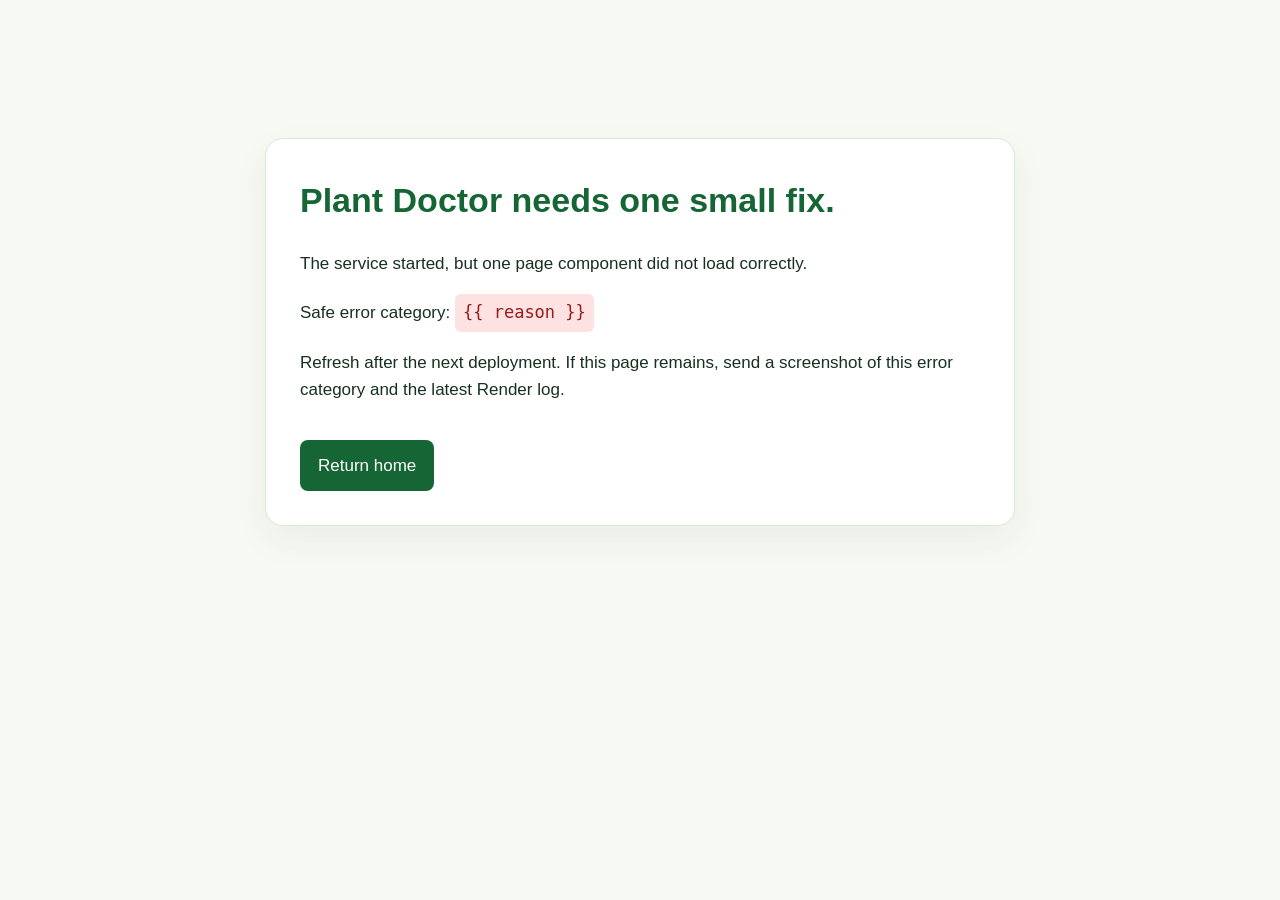
<file: templates/service_error.html>
<!doctype html><html lang="en"><head><meta charset="utf-8"><meta name="viewport" content="width=device-width,initial-scale=1"><title>Plant Doctor needs attention</title><style>body{margin:0;padding:48px 22px;background:#f7f9f3;color:#17301f;font:17px/1.6 Arial,sans-serif}.box{max-width:680px;margin:10vh auto;padding:34px;background:#fff;border:1px solid #dce7dc;border-radius:18px;box-shadow:0 14px 35px #225a2910}h1{margin-top:0;color:#166534}code{display:inline-block;padding:5px 8px;background:#fee2e2;color:#991b1b;border-radius:6px}a{display:inline-block;margin-top:20px;padding:12px 18px;background:#166534;color:#fff;text-decoration:none;border-radius:8px}</style></head><body><main class="box"><h1>Plant Doctor needs one small fix.</h1><p>The service started, but one page component did not load correctly.</p><p>Safe error category: <code>{{ reason }}</code></p><p>Refresh after the next deployment. If this page remains, send a screenshot of this error category and the latest Render log.</p><a href="/">Return home</a></main></body></html>
</file>
